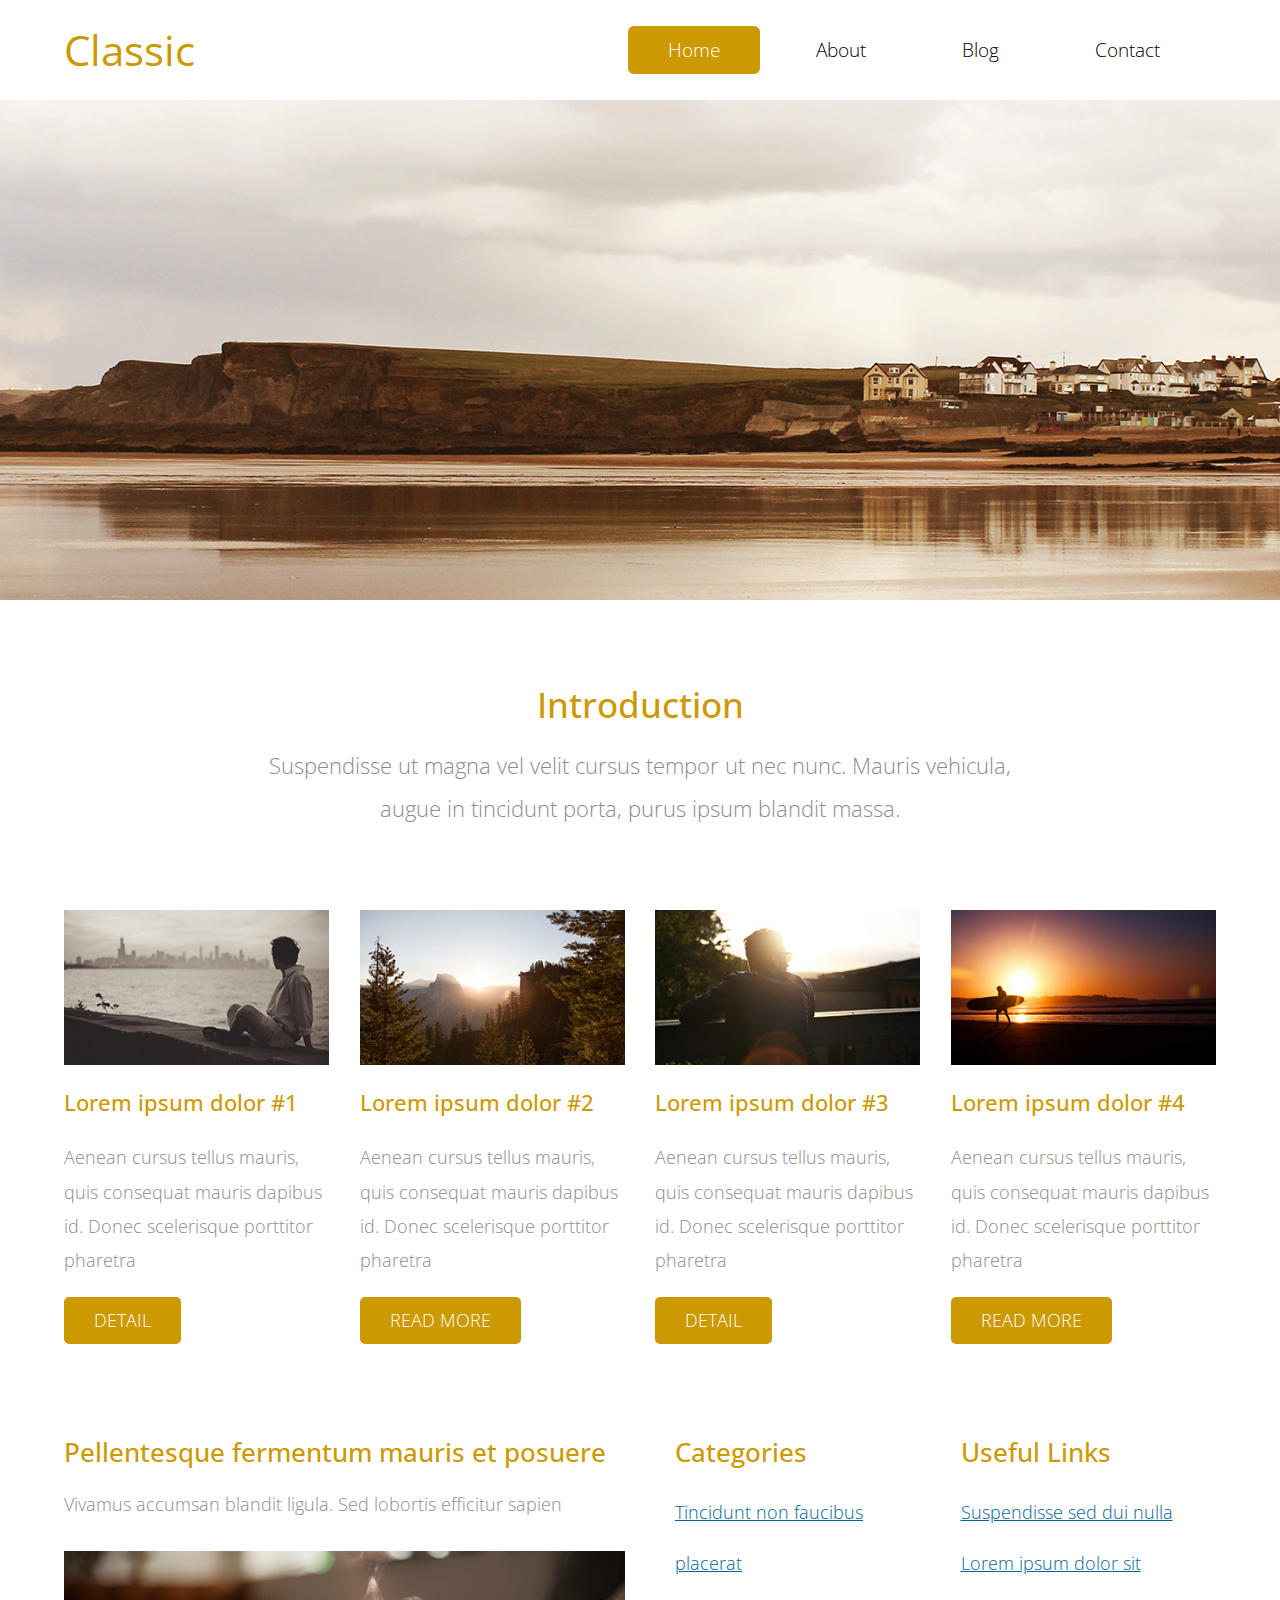
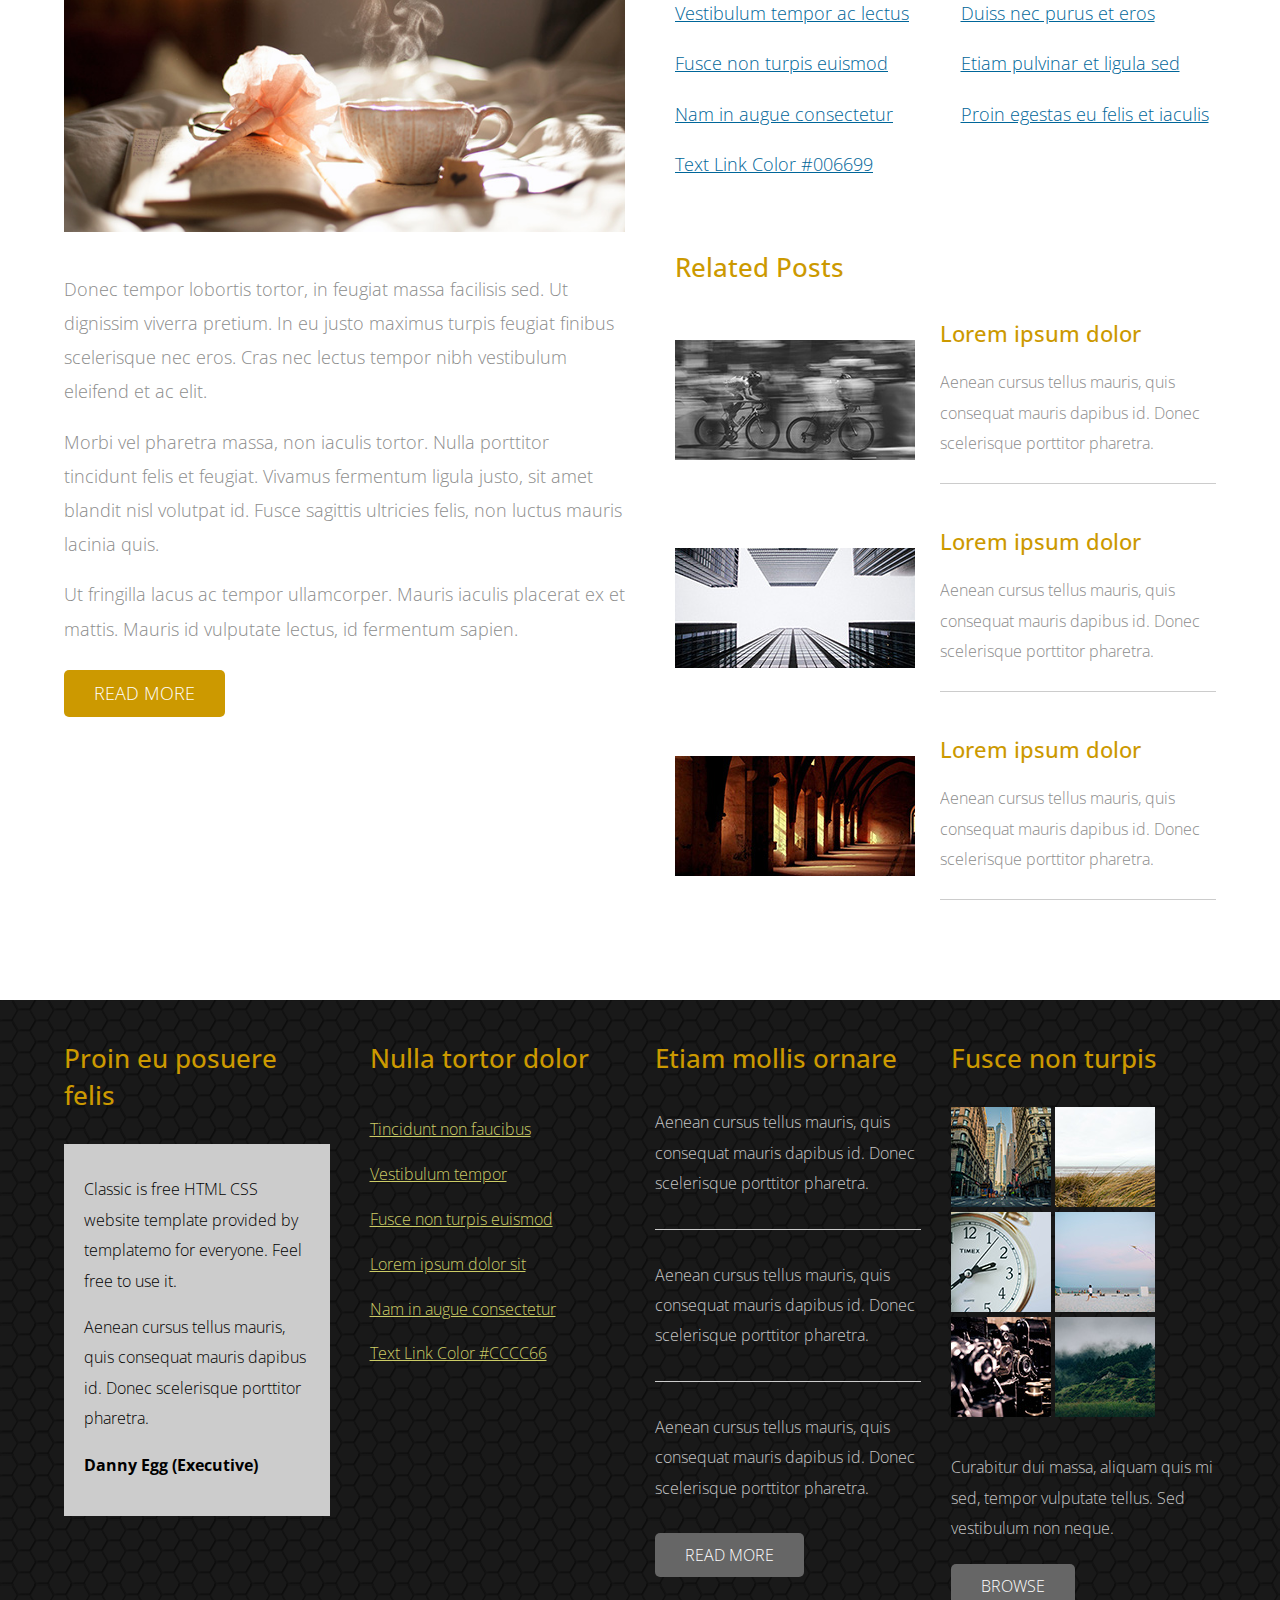
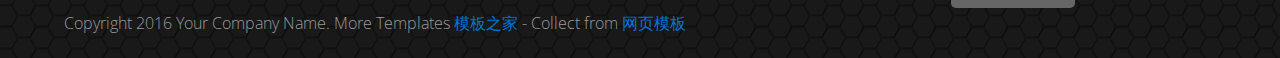
<file: index.html>
<!DOCTYPE html>
<html>
<head>
    <meta charset="utf-8">
    <meta http-equiv="X-UA-Compatible" content="IE=edge">
    <meta name="viewport" content="width=device-width, initial-scale=1">

    <title>Classic - Responsive Bootstrap 4.0 Template</title>

    <!-- load stylesheets -->
    <link rel="stylesheet" href="http://fonts.useso.com/css?family=Open+Sans:300,400">  <!-- Google web font "Open Sans" -->
    <link rel="stylesheet" href="css/bootstrap.min.css">                                      <!-- Bootstrap style -->
    <link rel="stylesheet" href="css/templatemo-style.css">                                   <!-- Templatemo style -->

    <!-- HTML5 shim and Respond.js for IE8 support of HTML5 elements and media queries -->
    <!-- WARNING: Respond.js doesn't work if you view the page via file:// -->
        <!--[if lt IE 9]>
          <script src="https://oss.maxcdn.com/html5shiv/3.7.2/html5shiv.min.js"></script>
          <script src="https://oss.maxcdn.com/respond/1.4.2/respond.min.js"></script>
          <![endif]-->
</head>

    <body>
       
        <div class="tm-header">
            <div class="container-fluid">
                <div class="tm-header-inner">
                    <a href="#" class="navbar-brand tm-site-name">Classic</a>
                    
                    <!-- navbar -->
                    <nav class="navbar tm-main-nav">

                        <button class="navbar-toggler hidden-md-up" type="button" data-toggle="collapse" data-target="#tmNavbar">
                            &#9776;
                        </button>
                        
                        <div class="collapse navbar-toggleable-sm" id="tmNavbar">
                            <ul class="nav navbar-nav">
                                <li class="nav-item active">
                                    <a href="index.html" class="nav-link">Home</a>
                                </li>
                                <li class="nav-item">
                                    <a href="about.html" class="nav-link">About</a>
                                </li>
                                <li class="nav-item">
                                    <a href="blog.html" class="nav-link">Blog</a>
                                </li>
                                <li class="nav-item">
                                    <a href="contact.html" class="nav-link">Contact</a>
                                </li>
                            </ul>                        
                        </div>
                        
                    </nav>  

                </div>                                  
            </div>            
        </div>

        <div class="tm-home-img-container">
            <img src="img/tm-home-img.jpg" alt="Image" class="hidden-lg-up img-fluid">
        </div>

        <section class="tm-section">
            <div class="container-fluid">
                <div class="row">
                    <div class="col-xs-12 col-sm-12 col-md-12 col-lg-12 text-xs-center">
                        <h2 class="tm-gold-text tm-title">Introduction</h2>
                        <p class="tm-subtitle">Suspendisse ut magna vel velit cursus tempor ut nec nunc. Mauris vehicula, augue in tincidunt porta, purus ipsum blandit massa.</p>
                    </div>
                </div>
                <div class="row">
                    <div class="col-xs-12 col-sm-6 col-md-6 col-lg-3 col-xl-3">

                        <div class="tm-content-box">
                            <img src="img/tm-img-310x180-1.jpg" alt="Image" class="tm-margin-b-20 img-fluid">
                            <h4 class="tm-margin-b-20 tm-gold-text">Lorem ipsum dolor #1</h4>
                            <p class="tm-margin-b-20">Aenean cursus tellus mauris, quis
                            consequat mauris dapibus id. Donec
                            scelerisque porttitor pharetra</p>
                            <a href="#" class="tm-btn text-uppercase">Detail</a>    
                        </div>  

                    </div>

                    <div class="col-xs-12 col-sm-6 col-md-6 col-lg-3 col-xl-3">

                        <div class="tm-content-box">
                            <img src="img/tm-img-310x180-2.jpg" alt="Image" class="tm-margin-b-20 img-fluid">
                            <h4 class="tm-margin-b-20 tm-gold-text">Lorem ipsum dolor #2</h4>
                            <p class="tm-margin-b-20">Aenean cursus tellus mauris, quis
                            consequat mauris dapibus id. Donec
                            scelerisque porttitor pharetra</p>
                            <a href="#" class="tm-btn text-uppercase">Read More</a>    
                        </div>  

                    </div>

                    <div class="col-xs-12 col-sm-6 col-md-6 col-lg-3 col-xl-3">

                        <div class="tm-content-box">
                            <img src="img/tm-img-310x180-3.jpg" alt="Image" class="tm-margin-b-20 img-fluid">
                            <h4 class="tm-margin-b-20 tm-gold-text">Lorem ipsum dolor #3</h4>
                            <p class="tm-margin-b-20">Aenean cursus tellus mauris, quis
                            consequat mauris dapibus id. Donec
                            scelerisque porttitor pharetra</p>
                            <a href="#" class="tm-btn text-uppercase">Detail</a>    
                        </div>  

                    </div>

                    <div class="col-xs-12 col-sm-6 col-md-6 col-lg-3 col-xl-3">

                        <div class="tm-content-box">
                            <img src="img/tm-img-310x180-4.jpg" alt="Image" class="tm-margin-b-20 img-fluid">
                            <h4 class="tm-margin-b-20 tm-gold-text">Lorem ipsum dolor #4</h4>
                            <p class="tm-margin-b-20">Aenean cursus tellus mauris, quis
                            consequat mauris dapibus id. Donec
                            scelerisque porttitor pharetra</p>
                            <a href="#" class="tm-btn text-uppercase">Read More</a>    
                        </div>  

                    </div>
                </div> <!-- row -->

                <div class="row tm-margin-t-big">
                    <div class="col-xs-12 col-sm-12 col-md-12 col-lg-6 col-xl-6">
                        <div class="tm-2-col-left">
                            
                            <h3 class="tm-gold-text tm-title">Pellentesque fermentum mauris et posuere</h3>
                            <p class="tm-margin-b-30">Vivamus accumsan blandit ligula. Sed lobortis efficitur sapien</p>
                            <img src="img/tm-img-660x330-1.jpg" alt="Image" class="tm-margin-b-40 img-fluid">
                            <p>
                                Donec tempor lobortis tortor, in feugiat massa facilisis sed. Ut dignissim viverra pretium. In eu justo maximus turpis feugiat finibus scelerisque nec eros. Cras nec lectus tempor nibh vestibulum eleifend et ac elit.
                            </p>
                            <p>Morbi vel pharetra massa, non iaculis tortor. Nulla porttitor tincidunt felis et feugiat. Vivamus fermentum ligula justo, sit amet blandit nisl volutpat id. Fusce sagittis ultricies felis, non luctus mauris lacinia quis.</p>
                            <p class="m-b-2"> Ut fringilla lacus ac tempor ullamcorper. Mauris iaculis placerat ex et mattis. Mauris id vulputate lectus, id fermentum sapien.
                            </p>
                            <a href="#" class="tm-btn text-uppercase">Read More</a>

                        </div>
                    </div>
                    
                    <div class="copyrights">Collect from <a href="http://www.cssmoban.com/"  title="网站模板">网站模板</a></div>

                    <div class="col-xs-12 col-sm-12 col-md-12 col-lg-6 col-xl-6">

                        <div class="tm-2-col-right">

                            <div class="tm-2-rows-md-swap">
                                <div class="tm-overflow-auto row tm-2-rows-md-down-2">
                                    <div class="col-xs-12 col-sm-6 col-md-6 col-lg-6 col-xl-6">
                                        <h3 class="tm-gold-text tm-title">
                                            Categories
                                        </h3>
                                        <nav>
                                            <ul class="nav">
                                                <li><a href="#" class="tm-text-link">Tincidunt non faucibus placerat</a></li>
                                                <li><a href="#" class="tm-text-link">Vestibulum tempor ac lectus</a></li>
                                                <li><a href="#" class="tm-text-link">Fusce non turpis euismod</a></li>
                                                <li><a href="#" class="tm-text-link">Nam in augue consectetur</a></li>
                                                <li><a href="#" class="tm-text-link">Text Link Color #006699</a></li>
                                            </ul>
                                        </nav>    
                                    </div> <!-- col -->

                                    <div class="col-xs-12 col-sm-6 col-md-6 col-lg-6 col-xl-6 tm-xs-m-t">
                                        <h3 class="tm-gold-text tm-title">
                                            Useful Links
                                        </h3>
                                        <nav>
                                            <ul class="nav">
                                                <li><a href="#" class="tm-text-link">Suspendisse sed dui nulla</a></li>
                                                <li><a href="#" class="tm-text-link">Lorem ipsum dolor sit</a></li>
                                                <li><a href="#" class="tm-text-link">Duiss nec purus et eros</a></li>
                                                <li><a href="#" class="tm-text-link">Etiam pulvinar et ligula sed</a></li>
                                                <li><a href="#" class="tm-text-link">Proin egestas eu felis et iaculis</a></li>
                                            </ul>
                                        </nav>    
                                    </div> <!-- col -->
                                </div>                        
                                
                                <div class="row tm-2-rows-md-down-1 tm-margin-t-mid">
                                    <div class="col-xs-12 col-sm-12 col-md-12 col-lg-12 col-xl-12">
                                        <h3 class="tm-gold-text tm-title tm-margin-b-30">Related Posts</h3>
                                        <div class="media tm-related-post">
                                          <div class="media-left media-middle">
                                            <a href="#">
                                              <img class="media-object" src="img/tm-img-240x120-1.jpg" alt="Generic placeholder image">
                                            </a>
                                          </div>
                                          <div class="media-body">
                                            <a href="#"><h4 class="media-heading tm-gold-text tm-margin-b-15">Lorem ipsum dolor</h4></a>
                                            <p class="tm-small-font tm-media-description">Aenean cursus tellus mauris, quis consequat mauris dapibus id. Donec scelerisque porttitor pharetra.</p>
                                          </div>
                                        </div>
                                        <div class="media tm-related-post">
                                          <div class="media-left media-middle">
                                            <a href="#">
                                              <img class="media-object" src="img/tm-img-240x120-2.jpg" alt="Generic placeholder image">
                                            </a>
                                          </div>
                                          <div class="media-body">
                                            <a href="#"><h4 class="media-heading tm-gold-text tm-margin-b-15">Lorem ipsum dolor</h4></a>
                                            <p class="tm-small-font tm-media-description">Aenean cursus tellus mauris, quis consequat mauris dapibus id. Donec scelerisque porttitor pharetra.</p>
                                          </div>
                                        </div>
                                        <div class="media tm-related-post">
                                          <div class="media-left media-middle">
                                            <a href="#">
                                              <img class="media-object" src="img/tm-img-240x120-3.jpg" alt="Generic placeholder image">
                                            </a>
                                          </div>
                                          <div class="media-body">
                                            <a href="#"><h4 class="media-heading tm-gold-text tm-margin-b-15">Lorem ipsum dolor</h4></a>
                                            <p class="tm-small-font tm-media-description">Aenean cursus tellus mauris, quis consequat mauris dapibus id. Donec scelerisque porttitor pharetra.</p>
                                          </div>
                                        </div>
                                    </div>
                                </div>    
                            </div>

                        </div>
                        
                    </div>
                </div> <!-- row -->

            </div>
        </section>
        
        <footer class="tm-footer">
            <div class="container-fluid">
                <div class="row">
                    
                    <div class="col-xs-12 col-sm-6 col-md-6 col-lg-3 col-xl-3">
                        
                        <div class="tm-footer-content-box">
                            <h3 class="tm-gold-text tm-title tm-footer-content-box-title">Proin eu posuere felis</h3>
                            <div class="tm-gray-bg">
                                <p>Classic is free HTML CSS website template provided by templatemo for everyone. Feel free to use it.</p>
                                <p>Aenean cursus tellus mauris, quis consequat mauris dapibus id. Donec scelerisque porttitor pharetra.</p>
                                <p><strong>Danny Egg (Executive)</strong></p>    
                            </div>    
                        </div>
                                                
                    </div>

                    <div class="col-xs-12 col-sm-6 col-md-6 col-lg-3 col-xl-3">
                        <div class="tm-footer-content-box tm-footer-links-container">
                        
                            <h3 class="tm-gold-text tm-title tm-footer-content-box-title">Nulla tortor dolor</h3>
                            <nav>
                                <ul class="nav">
                                    <li><a href="#" class="tm-footer-link">Tincidunt non faucibus</a></li>
                                    <li><a href="#" class="tm-footer-link">Vestibulum tempor</a></li>
                                    <li><a href="#" class="tm-footer-link">Fusce non turpis euismod</a></li>
                                    <li><a href="#" class="tm-footer-link">Lorem ipsum dolor sit</a></li>
                                    <li><a href="#" class="tm-footer-link">Nam in augue consectetur</a></li>
                                    <li><a href="#" class="tm-footer-link">Text Link Color #CCCC66</a></li>
                                </ul>
                            </nav>

                        </div>
                        
                    </div>

                    <!-- Add the extra clearfix for only the required viewport 
                        http://stackoverflow.com/questions/24590222/bootstrap-3-grid-with-different-height-in-each-item-is-it-solvable-using-only
                    -->
                    <div class="clearfix hidden-lg-up"></div>

                    <div class="col-xs-12 col-sm-6 col-md-6 col-lg-3 col-xl-3">

                        <div class="tm-footer-content-box">
                        
                            <h3 class="tm-gold-text tm-title tm-footer-content-box-title">Etiam mollis ornare</h3>
                            <p class="tm-margin-b-30">Aenean cursus tellus mauris, quis consequat mauris dapibus id. Donec scelerisque porttitor pharetra.</p><hr class="tm-margin-b-30">
                            <p class="tm-margin-b-30">Aenean cursus tellus mauris, quis consequat mauris dapibus id. Donec scelerisque porttitor pharetra.</p><hr class="tm-margin-b-30">
                            <p class="tm-margin-b-30">Aenean cursus tellus mauris, quis consequat mauris dapibus id. Donec scelerisque porttitor pharetra.</p>
                            <a href="#" class="tm-btn tm-btn-gray text-uppercase">Read More</a>

                        </div>
                        
                    </div>

                    <div class="col-xs-12 col-sm-6 col-md-6 col-lg-3 col-xl-3">

                        <div class="tm-footer-content-box">
                        
                            <h3 class="tm-gold-text tm-title tm-footer-content-box-title">Fusce non turpis</h3>
                            <div class="tm-margin-b-30">
                                <img src="img/tm-img-100x100-1.jpg" alt="Image" class="tm-footer-thumbnail">
                                <img src="img/tm-img-100x100-2.jpg" alt="Image" class="tm-footer-thumbnail">
                                <img src="img/tm-img-100x100-3.jpg" alt="Image" class="tm-footer-thumbnail">
                                <img src="img/tm-img-100x100-4.jpg" alt="Image" class="tm-footer-thumbnail">
                                <img src="img/tm-img-100x100-5.jpg" alt="Image" class="tm-footer-thumbnail">
                                <img src="img/tm-img-100x100-6.jpg" alt="Image" class="tm-footer-thumbnail">
                            </div>
                            <p class="tm-margin-b-20">Curabitur dui massa, aliquam quis mi sed, tempor vulputate tellus. Sed vestibulum non neque.</p>
                            <a href="#" class="tm-btn tm-btn-gray text-uppercase">Browse</a>

                        </div>
                        
                    </div>


                </div>

                <div class="row">
                    <div class="col-xs-12 tm-copyright-col">
                        <p class="tm-copyright-text">Copyright 2016 Your Company Name. More Templates <a href="http://www.cssmoban.com/" target="_blank" title="模板之家">模板之家</a> - Collect from <a href="http://www.cssmoban.com/" title="网页模板" target="_blank">网页模板</a></p>
                    </div>
                </div>
            </div>
        </footer>

        <!-- load JS files -->
        <script src="js/jquery-1.11.3.min.js"></script>             <!-- jQuery (https://jquery.com/download/) -->
        <script src="js/tether.min.js"></script> <!-- Tether for Bootstrap, http://stackoverflow.com/questions/34567939/how-to-fix-the-error-error-bootstrap-tooltips-require-tether-http-github-h --> 
        <script src="js/bootstrap.min.js"></script>                 <!-- Bootstrap (http://v4-alpha.getbootstrap.com/) -->
       
</body>
</html>
</file>
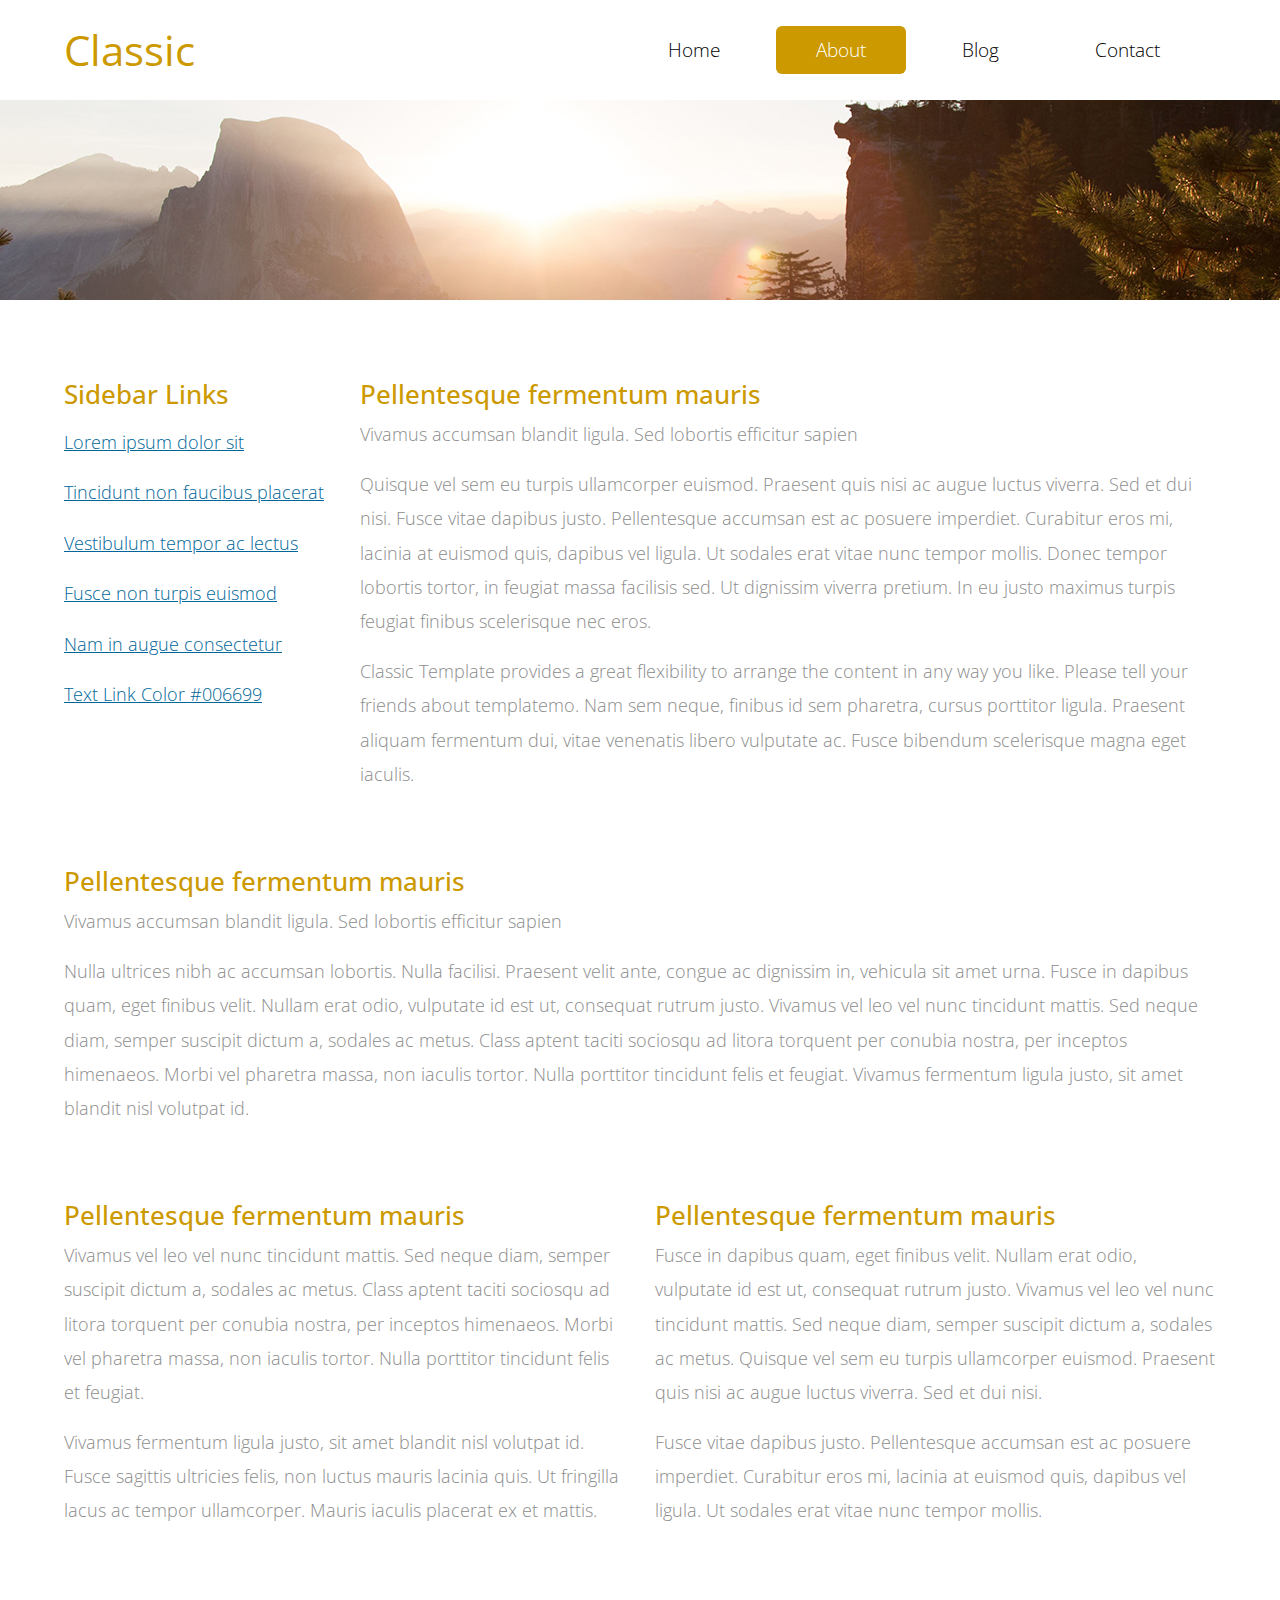
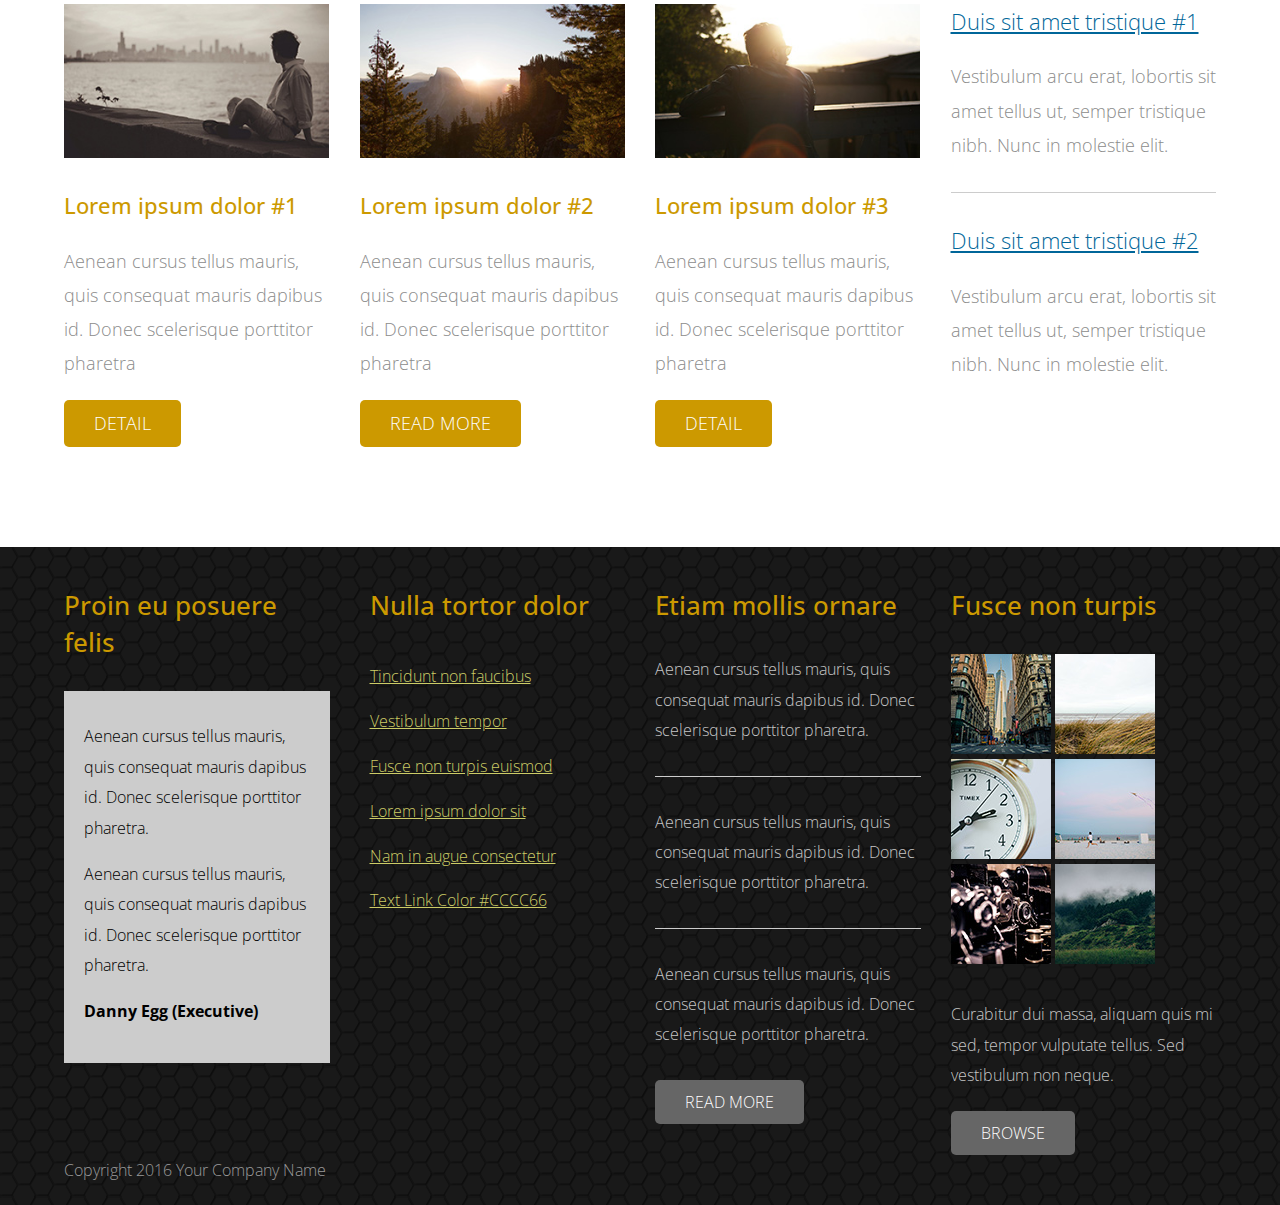
<file: about.html>
<!DOCTYPE html>
<html>
<head>
    <meta charset="utf-8">
    <meta http-equiv="X-UA-Compatible" content="IE=edge">
    <meta name="viewport" content="width=device-width, initial-scale=1">

    <title>Classic - About Page</title>
<!--
Classic Template
http://www.cssmoban.com/tm-488-classic
-->
    <!-- load stylesheets -->
    <link rel="stylesheet" href="http://fonts.useso.com/css?family=Open+Sans:300,400">  <!-- Google web font "Open Sans" -->
    <link rel="stylesheet" href="css/bootstrap.min.css">                                      <!-- Bootstrap style -->
    <link rel="stylesheet" href="css/templatemo-style.css">                                   <!-- Templatemo style -->

    <!-- HTML5 shim and Respond.js for IE8 support of HTML5 elements and media queries -->
    <!-- WARNING: Respond.js doesn't work if you view the page via file:// -->
        <!--[if lt IE 9]>
          <script src="https://oss.maxcdn.com/html5shiv/3.7.2/html5shiv.min.js"></script>
          <script src="https://oss.maxcdn.com/respond/1.4.2/respond.min.js"></script>
          <![endif]-->
</head>

    <body>
       
        <div class="tm-header">
            <div class="container-fluid">
                <div class="tm-header-inner">
                    <a href="#" class="navbar-brand tm-site-name">Classic</a>
                    
                    <!-- navbar -->
                    <nav class="navbar tm-main-nav">

                        <button class="navbar-toggler hidden-md-up" type="button" data-toggle="collapse" data-target="#tmNavbar">
                            &#9776;
                        </button>
                        
                        <div class="collapse navbar-toggleable-sm" id="tmNavbar">
                            <ul class="nav navbar-nav">
                                <li class="nav-item">
                                    <a href="index.html" class="nav-link">Home</a>
                                </li>
                                <li class="nav-item active">
                                    <a href="about.html" class="nav-link">About</a>
                                </li>
                                <li class="nav-item">
                                    <a href="blog.html" class="nav-link">Blog</a>
                                </li>
                                <li class="nav-item">
                                    <a href="contact.html" class="nav-link">Contact</a>
                                </li>
                            </ul>                        
                        </div>
                        
                    </nav>  

                </div>                                  
            </div>            
        </div>

        <div class="tm-about-img-container">
            
        </div>

        <section class="tm-section">
            <div class="container-fluid">
                <div class="row tm-2-rows-sm-swap">
                    <div class="col-xs-12 col-sm-12 col-md-4 col-lg-3 col-xl-3 tm-2-rows-sm-down-2">
                        
                        <h3 class="tm-gold-text">Sidebar Links</h3>
                        
                        <nav>
                            <ul class="nav">
                                <li><a href="#" class="tm-text-link">Lorem ipsum dolor sit</a></li>
                                <li><a href="#" class="tm-text-link">Tincidunt non faucibus placerat</a></li>
                                <li><a href="#" class="tm-text-link">Vestibulum tempor ac lectus</a></li>
                                <li><a href="#" class="tm-text-link">Fusce non turpis euismod</a></li>
                                <li><a href="#" class="tm-text-link">Nam in augue consectetur</a></li>
                                <li><a href="#" class="tm-text-link">Text Link Color #006699</a></li>
                            </ul>
                        </nav>   

                    </div>

                    <div class="col-xs-12 col-sm-12 col-md-8 col-lg-9 col-xl-9 tm-2-rows-sm-down-1">
                        <h3 class="tm-gold-text">Pellentesque fermentum mauris</h3>
                        <p>Vivamus accumsan blandit ligula. Sed lobortis efficitur sapien</p>
                        <p>Quisque vel sem eu turpis ullamcorper euismod. Praesent quis nisi ac augue luctus viverra. Sed et dui nisi. Fusce vitae dapibus justo. Pellentesque accumsan est ac posuere imperdiet. Curabitur eros mi, lacinia at euismod quis, dapibus vel ligula. Ut sodales erat vitae nunc tempor mollis. Donec tempor lobortis tortor, in feugiat massa facilisis sed. Ut dignissim viverra pretium. In eu justo maximus turpis feugiat finibus scelerisque nec eros.</p>
                        <p>
                        Classic Template provides a great flexibility to arrange the content in any way you like. Please tell your friends about templatemo. Nam sem neque, finibus id sem pharetra, cursus porttitor ligula. Praesent aliquam fermentum dui, vitae venenatis libero vulputate ac. Fusce bibendum scelerisque magna eget iaculis.</p>
                    </div>
                </div>
                
                <div class="row tm-margin-t-mid">
                    <div class="col-xs-12">
                        <h3 class="tm-gold-text">Pellentesque fermentum mauris</h3>
                        <p>Vivamus accumsan blandit ligula. Sed lobortis efficitur sapien</p>
                        <p>Nulla ultrices nibh ac accumsan lobortis. Nulla facilisi. Praesent velit ante, congue ac dignissim in, vehicula sit amet urna. Fusce in dapibus quam, eget finibus velit. Nullam erat odio, vulputate id est ut, consequat rutrum justo. Vivamus vel leo vel nunc tincidunt mattis. Sed neque diam, semper suscipit dictum a, sodales ac metus. Class aptent taciti sociosqu ad litora torquent per conubia nostra, per inceptos himenaeos. Morbi vel pharetra massa, non iaculis tortor. Nulla porttitor tincidunt felis et feugiat. Vivamus fermentum ligula justo, sit amet blandit nisl volutpat id.</p>
                    </div>
                </div>

                <div class="row tm-margin-t-mid">
                    <div class="col-xs-12 col-sm-12 col-md-6 col-lg-6 col-xl-6 tm-sm-m-b">
                        <h3 class="tm-gold-text">Pellentesque fermentum mauris</h3>
                        <p>Vivamus vel leo vel nunc tincidunt mattis. Sed neque diam, semper suscipit dictum a, sodales ac metus. Class aptent taciti sociosqu ad litora torquent per conubia nostra, per inceptos himenaeos. Morbi vel pharetra massa, non iaculis tortor. Nulla porttitor tincidunt felis et feugiat.</p>
                        <p>Vivamus fermentum ligula justo, sit amet blandit nisl volutpat id. Fusce sagittis ultricies felis, non luctus mauris lacinia quis. Ut fringilla lacus ac tempor ullamcorper. Mauris iaculis placerat ex et mattis.</p>
                    </div>

                    <div class="col-xs-12 col-sm-12 col-md-6 col-lg-6 col-xl-6">
                        <h3 class="tm-gold-text">Pellentesque fermentum mauris</h3>
                        <p>
                            Fusce in dapibus quam, eget finibus velit. Nullam erat odio, vulputate id est ut, consequat rutrum justo. Vivamus vel leo vel nunc tincidunt mattis. Sed neque diam, semper suscipit dictum a, sodales ac metus. Quisque vel sem eu turpis ullamcorper euismod. Praesent quis nisi ac augue luctus viverra. Sed et dui nisi.
                        </p>
                        <p>
                            Fusce vitae dapibus justo. Pellentesque accumsan est ac posuere imperdiet. Curabitur eros mi, lacinia at euismod quis, dapibus vel ligula. Ut sodales erat vitae nunc tempor mollis.
                        </p>
                    </div>

                </div>

                <div class="row tm-margin-t-mid">
                    <div class="col-xs-12 col-sm-6 col-md-3 col-lg-3 col-xl-3">

                        <div class="tm-content-box">
                            <img src="img/tm-img-310x180-1.jpg" alt="Image" class="tm-margin-b-30 img-fluid">
                            <h4 class="tm-margin-b-20 tm-gold-text">Lorem ipsum dolor #1</h4>
                            <p class="tm-margin-b-20">Aenean cursus tellus mauris, quis
                            consequat mauris dapibus id. Donec
                            scelerisque porttitor pharetra</p>
                            <a href="#" class="tm-btn text-uppercase">Detail</a>    
                        </div>  

                    </div>

                    <div class="col-xs-12 col-sm-6 col-md-3 col-lg-3 col-xl-3">

                        <div class="tm-content-box">
                            <img src="img/tm-img-310x180-2.jpg" alt="Image" class="tm-margin-b-30 img-fluid">
                            <h4 class="tm-margin-b-20 tm-gold-text">Lorem ipsum dolor #2</h4>
                            <p class="tm-margin-b-20">Aenean cursus tellus mauris, quis
                            consequat mauris dapibus id. Donec
                            scelerisque porttitor pharetra</p>
                            <a href="#" class="tm-btn text-uppercase">Read More</a>    
                        </div>  

                    </div>

                    <div class="col-xs-12 col-sm-6 col-md-3 col-lg-3 col-xl-3">

                        <div class="tm-content-box">
                            <img src="img/tm-img-310x180-3.jpg" alt="Image" class="tm-margin-b-30 img-fluid">
                            <h4 class="tm-margin-b-20 tm-gold-text">Lorem ipsum dolor #3</h4>
                            <p class="tm-margin-b-20">Aenean cursus tellus mauris, quis
                            consequat mauris dapibus id. Donec
                            scelerisque porttitor pharetra</p>
                            <a href="#" class="tm-btn text-uppercase">Detail</a>    
                        </div>  

                    </div>

                    <div class="col-xs-12 col-sm-6 col-md-3 col-lg-3 col-xl-3">

                        <div class="tm-content-box tm-margin-b-30">
                            <a href="#" class="tm-text-link"><h4 class="tm-margin-b-20 tm-thin-font">Duis sit amet tristique #1</h4></a>
                            <p class="tm-margin-b-30">Vestibulum arcu erat, lobortis sit amet tellus ut, semper tristique nibh. Nunc in molestie elit.</p><hr>
                        </div>
                        <div class="tm-content-box">
                            <a href="#" class="tm-text-link"><h4 class="tm-margin-b-20 tm-thin-font">Duis sit amet tristique #2</h4></a>
                            <p>Vestibulum arcu erat, lobortis sit amet tellus ut, semper tristique nibh. Nunc in molestie elit.</p>
                        </div>  

                    </div>
                </div> <!-- row -->

            </div>
        </section>
        
        <footer class="tm-footer">
            <div class="container-fluid">
                <div class="row">
                    
                    <div class="col-xs-12 col-sm-6 col-md-6 col-lg-3 col-xl-3">
                        
                        <div class="tm-footer-content-box">
                            <h3 class="tm-gold-text tm-title tm-footer-content-box-title">Proin eu posuere felis</h3>
                            <div class="tm-gray-bg">
                                <p>Aenean cursus tellus mauris, quis consequat mauris dapibus id. Donec scelerisque porttitor pharetra.</p>
                                <p>Aenean cursus tellus mauris, quis consequat mauris dapibus id. Donec scelerisque porttitor pharetra.</p>
                                <p><strong>Danny Egg (Executive)</strong></p>    
                            </div>    
                        </div>
                                                
                    </div>

                    <div class="col-xs-12 col-sm-6 col-md-6 col-lg-3 col-xl-3">
                        <div class="tm-footer-content-box tm-footer-links-container">
                        
                            <h3 class="tm-gold-text tm-title tm-footer-content-box-title">Nulla tortor dolor</h3>
                            <nav>
                                <ul class="nav">
                                    <li><a href="#" class="tm-footer-link">Tincidunt non faucibus</a></li>
                                    <li><a href="#" class="tm-footer-link">Vestibulum tempor</a></li>
                                    <li><a href="#" class="tm-footer-link">Fusce non turpis euismod</a></li>
                                    <li><a href="#" class="tm-footer-link">Lorem ipsum dolor sit</a></li>
                                    <li><a href="#" class="tm-footer-link">Nam in augue consectetur</a></li>
                                    <li><a href="#" class="tm-footer-link">Text Link Color #CCCC66</a></li>
                                </ul>
                            </nav>

                        </div>
                        
                    </div>

                    <!-- Add the extra clearfix for only the required viewport 
                        http://stackoverflow.com/questions/24590222/bootstrap-3-grid-with-different-height-in-each-item-is-it-solvable-using-only
                    -->
                    <div class="clearfix hidden-lg-up"></div>

                    <div class="col-xs-12 col-sm-6 col-md-6 col-lg-3 col-xl-3">

                        <div class="tm-footer-content-box">
                        
                            <h3 class="tm-gold-text tm-title tm-footer-content-box-title">Etiam mollis ornare</h3>
                            <p class="tm-margin-b-30">Aenean cursus tellus mauris, quis consequat mauris dapibus id. Donec scelerisque porttitor pharetra.</p><hr class="tm-margin-b-30">
                            <p class="tm-margin-b-30">Aenean cursus tellus mauris, quis consequat mauris dapibus id. Donec scelerisque porttitor pharetra.</p><hr class="tm-margin-b-30">
                            <p class="tm-margin-b-30">Aenean cursus tellus mauris, quis consequat mauris dapibus id. Donec scelerisque porttitor pharetra.</p>
                            <a href="#" class="tm-btn tm-btn-gray text-uppercase">Read More</a>

                        </div>
                        
                    </div>

                    <div class="col-xs-12 col-sm-6 col-md-6 col-lg-3 col-xl-3">

                        <div class="tm-footer-content-box">
                        
                            <h3 class="tm-gold-text tm-title tm-footer-content-box-title">Fusce non turpis</h3>
                            <div class="tm-margin-b-30">
                                <img src="img/tm-img-100x100-1.jpg" alt="Image" class="tm-footer-thumbnail">
                                <img src="img/tm-img-100x100-2.jpg" alt="Image" class="tm-footer-thumbnail">
                                <img src="img/tm-img-100x100-3.jpg" alt="Image" class="tm-footer-thumbnail">
                                <img src="img/tm-img-100x100-4.jpg" alt="Image" class="tm-footer-thumbnail">
                                <img src="img/tm-img-100x100-5.jpg" alt="Image" class="tm-footer-thumbnail">
                                <img src="img/tm-img-100x100-6.jpg" alt="Image" class="tm-footer-thumbnail">
                            </div>
                            <p class="tm-margin-b-20">Curabitur dui massa, aliquam quis mi sed, tempor vulputate tellus. Sed vestibulum non neque.</p>
                            <a href="#" class="tm-btn tm-btn-gray text-uppercase">Browse</a>

                        </div>
                        
                    </div>


                </div>

                <div class="row">
                    <div class="col-xs-12 tm-copyright-col">
                        <p class="tm-copyright-text">Copyright 2016 Your Company Name</p>
                    </div>
                </div>
            </div>
        </footer>

        <!-- load JS files -->
        <script src="js/jquery-1.11.3.min.js"></script>             <!-- jQuery (https://jquery.com/download/) -->
        <script src="https://www.atlasestateagents.co.uk/javascript/tether.min.js"></script> <!-- Tether for Bootstrap, http://stackoverflow.com/questions/34567939/how-to-fix-the-error-error-bootstrap-tooltips-require-tether-http-github-h --> 
        <script src="js/bootstrap.min.js"></script>                 <!-- Bootstrap (http://v4-alpha.getbootstrap.com/) -->
       
</body>
</html>
</file>
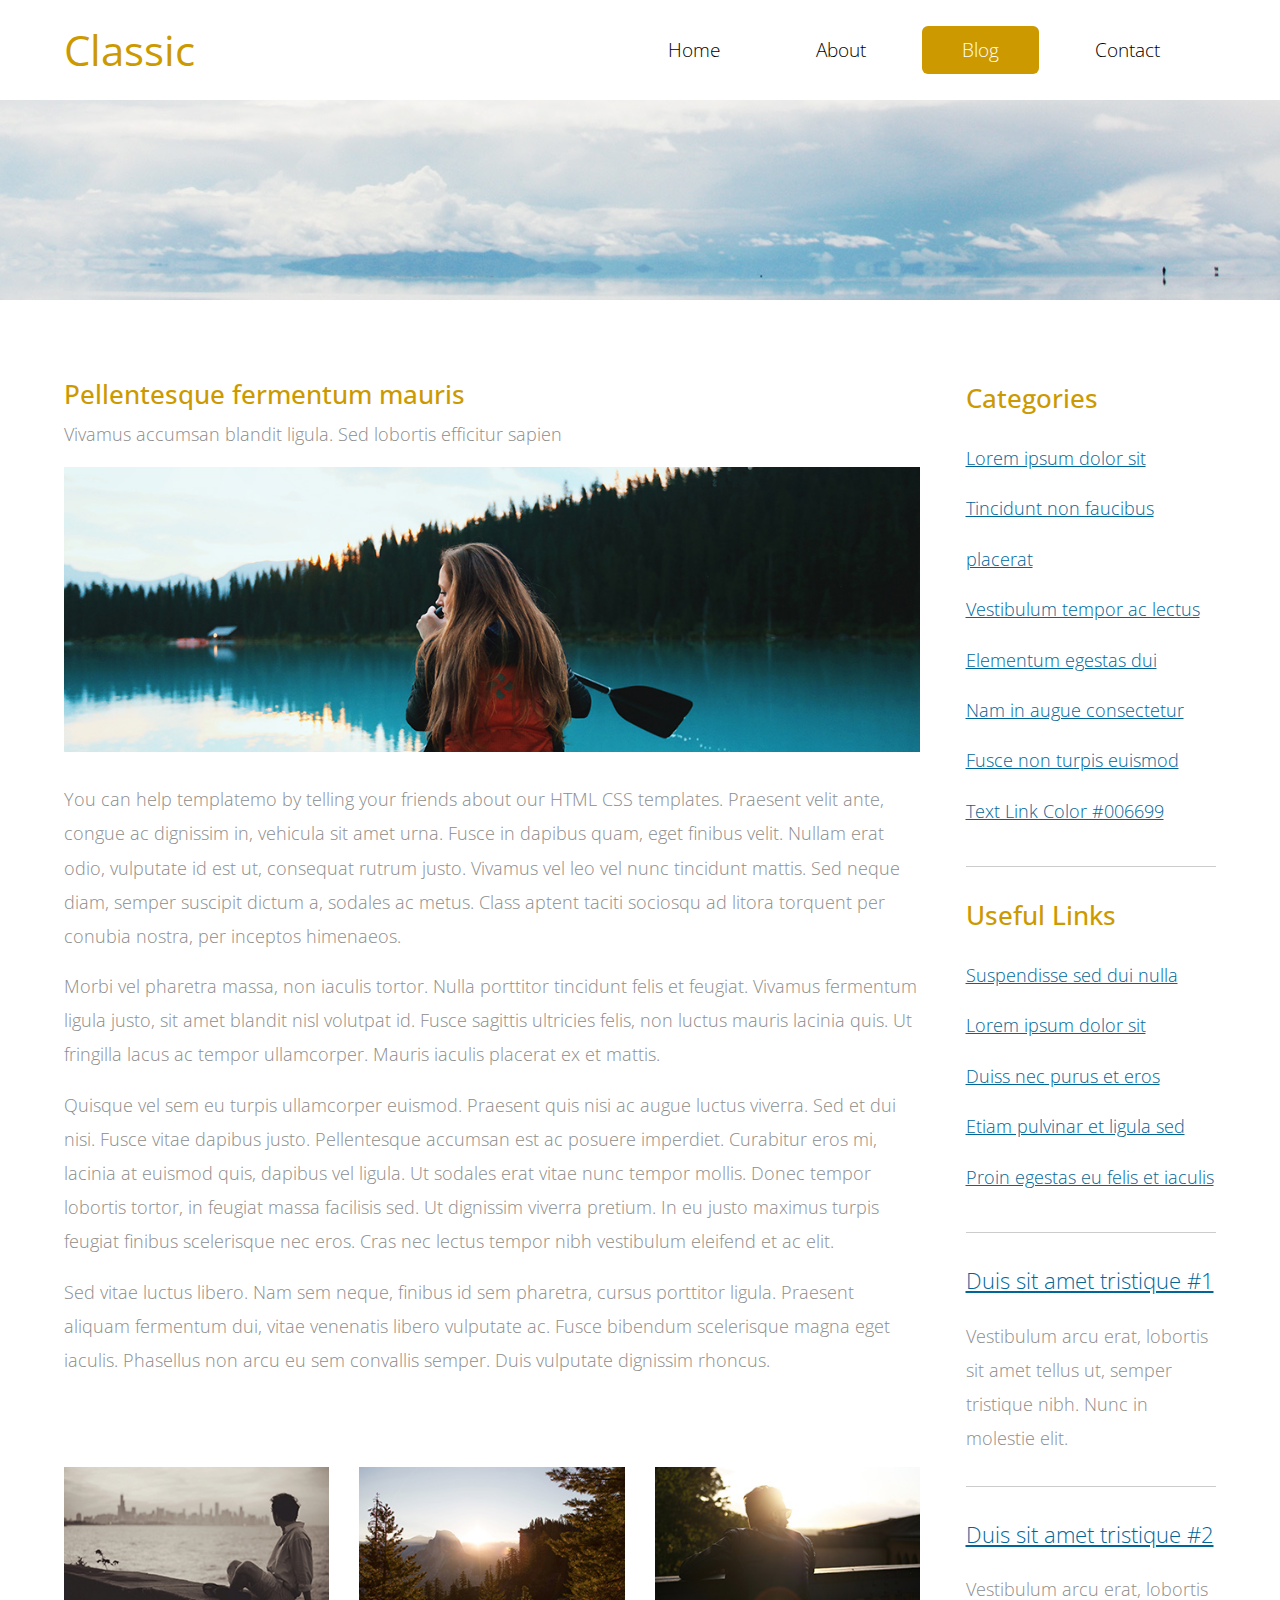
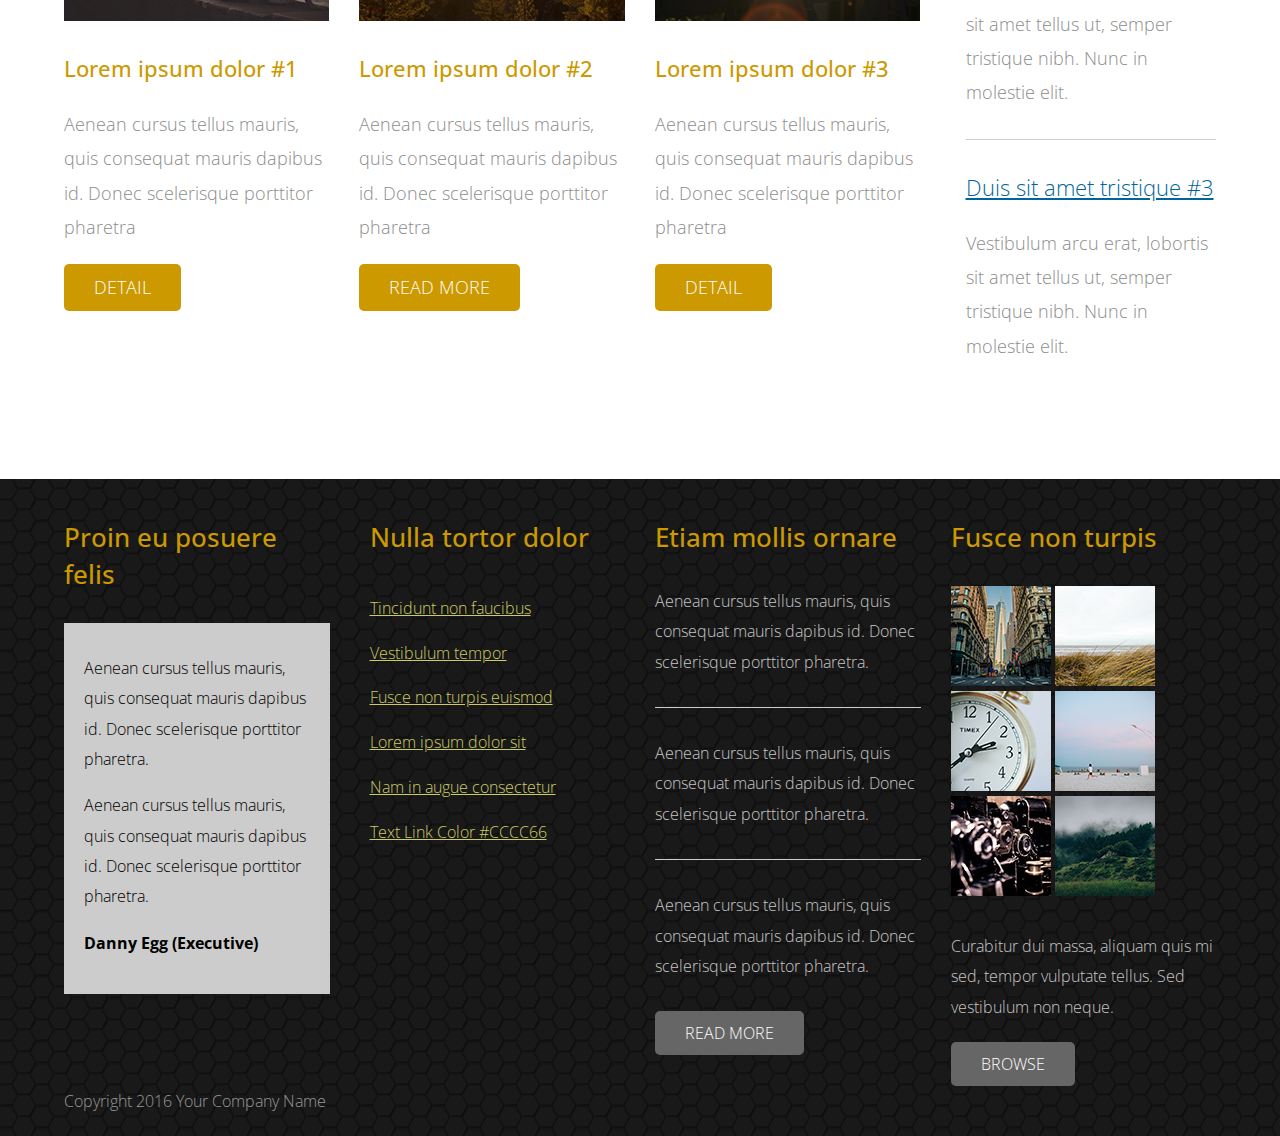
<file: blog.html>
<!DOCTYPE html>
<html>
<head>
    <meta charset="utf-8">
    <meta http-equiv="X-UA-Compatible" content="IE=edge">
    <meta name="viewport" content="width=device-width, initial-scale=1">

    <title>Classic - Blog Page</title>
<!--
Classic Template
http://www.cssmoban.com/tm-488-classic
-->
    <!-- load stylesheets -->
    <link rel="stylesheet" href="http://fonts.useso.com/css?family=Open+Sans:300,400">  <!-- Google web font "Open Sans" -->
    <link rel="stylesheet" href="css/bootstrap.min.css">                                      <!-- Bootstrap style -->
    <link rel="stylesheet" href="css/templatemo-style.css">                                   <!-- Templatemo style -->

    <!-- HTML5 shim and Respond.js for IE8 support of HTML5 elements and media queries -->
    <!-- WARNING: Respond.js doesn't work if you view the page via file:// -->
        <!--[if lt IE 9]>
          <script src="https://oss.maxcdn.com/html5shiv/3.7.2/html5shiv.min.js"></script>
          <script src="https://oss.maxcdn.com/respond/1.4.2/respond.min.js"></script>
          <![endif]-->
</head>

    <body>
       
        <div class="tm-header">
            <div class="container-fluid">
                <div class="tm-header-inner">
                    <a href="#" class="navbar-brand tm-site-name">Classic</a>
                    
                    <!-- navbar -->
                    <nav class="navbar tm-main-nav">

                        <button class="navbar-toggler hidden-md-up" type="button" data-toggle="collapse" data-target="#tmNavbar">
                            &#9776;
                        </button>
                        
                        <div class="collapse navbar-toggleable-sm" id="tmNavbar">
                            <ul class="nav navbar-nav">
                                <li class="nav-item">
                                    <a href="index.html" class="nav-link">Home</a>
                                </li>
                                <li class="nav-item">
                                    <a href="about.html" class="nav-link">About</a>
                                </li>
                                <li class="nav-item active">
                                    <a href="blog.html" class="nav-link">Blog</a>
                                </li>
                                <li class="nav-item">
                                    <a href="contact.html" class="nav-link">Contact</a>
                                </li>
                            </ul>                        
                        </div>
                        
                    </nav>  

                </div>                                  
            </div>            
        </div>

        <div class="tm-blog-img-container">
            
        </div>

        <section class="tm-section">
            <div class="container-fluid">
                <div class="row">

                    <div class="col-xs-12 col-sm-12 col-md-8 col-lg-9 col-xl-9">
                        <div class="tm-blog-post">
                            <h3 class="tm-gold-text">Pellentesque fermentum mauris</h3>
                            <p>Vivamus accumsan blandit ligula. Sed lobortis efficitur sapien</p>
                            <img src="img/tm-img-1010x336-1.jpg" alt="Image" class="img-fluid tm-img-post">
                            
                            <p>You can help templatemo by telling your friends about our HTML CSS templates. Praesent velit ante, congue ac dignissim in, vehicula sit amet urna. Fusce in dapibus quam, eget finibus velit. Nullam erat odio, vulputate id est ut, consequat rutrum justo. Vivamus vel leo vel nunc tincidunt mattis. Sed neque diam, semper suscipit dictum a, sodales ac metus. Class aptent taciti sociosqu ad litora torquent per conubia nostra, per inceptos himenaeos.</p>

                            <p>Morbi vel pharetra massa, non iaculis tortor. Nulla porttitor tincidunt felis et feugiat. Vivamus fermentum ligula justo, sit amet blandit nisl volutpat id. Fusce sagittis ultricies felis, non luctus mauris lacinia quis. Ut fringilla lacus ac tempor ullamcorper. Mauris iaculis placerat ex et mattis.</p>

                            <p>Quisque vel sem eu turpis ullamcorper euismod. Praesent quis nisi ac augue luctus viverra. Sed et dui nisi. Fusce vitae dapibus justo. Pellentesque accumsan est ac posuere imperdiet. Curabitur eros mi, lacinia at euismod quis, dapibus vel ligula. Ut sodales erat vitae nunc tempor mollis. Donec tempor lobortis tortor, in feugiat massa facilisis sed. Ut dignissim viverra pretium. In eu justo maximus turpis feugiat finibus scelerisque nec eros. Cras nec lectus tempor nibh vestibulum eleifend et ac elit.</p>

                            <p>Sed vitae luctus libero. Nam sem neque, finibus id sem pharetra, cursus porttitor ligula. Praesent aliquam fermentum dui, vitae venenatis libero vulputate ac. Fusce bibendum scelerisque magna eget iaculis. Phasellus non arcu eu sem convallis semper. Duis vulputate dignissim rhoncus.</p>
                        </div>
                        
                        <div class="row tm-margin-t-big">
                            <div class="col-xs-12 col-sm-12 col-md-4 col-lg-4 col-xl-4">

                                <div class="tm-content-box">
                                    <img src="img/tm-img-310x180-1.jpg" alt="Image" class="tm-margin-b-30 img-fluid">
                                    <h4 class="tm-margin-b-20 tm-gold-text">Lorem ipsum dolor #1</h4>
                                    <p class="tm-margin-b-20">Aenean cursus tellus mauris, quis
                                    consequat mauris dapibus id. Donec
                                    scelerisque porttitor pharetra</p>
                                    <a href="#" class="tm-btn text-uppercase">Detail</a>    
                                </div>  

                            </div>

                            <div class="col-xs-12 col-sm-12 col-md-4 col-lg-4 col-xl-4">

                                <div class="tm-content-box">
                                    <img src="img/tm-img-310x180-2.jpg" alt="Image" class="tm-margin-b-30 img-fluid">
                                    <h4 class="tm-margin-b-20 tm-gold-text">Lorem ipsum dolor #2</h4>
                                    <p class="tm-margin-b-20">Aenean cursus tellus mauris, quis
                                    consequat mauris dapibus id. Donec
                                    scelerisque porttitor pharetra</p>
                                    <a href="#" class="tm-btn text-uppercase">Read More</a>    
                                </div>  

                            </div>

                            <div class="col-xs-12 col-sm-12 col-md-4 col-lg-4 col-xl-4">

                                <div class="tm-content-box">
                                    <img src="img/tm-img-310x180-3.jpg" alt="Image" class="tm-margin-b-30 img-fluid">
                                    <h4 class="tm-margin-b-20 tm-gold-text">Lorem ipsum dolor #3</h4>
                                    <p class="tm-margin-b-20">Aenean cursus tellus mauris, quis
                                    consequat mauris dapibus id. Donec
                                    scelerisque porttitor pharetra</p>
                                    <a href="#" class="tm-btn text-uppercase">Detail</a>    
                                </div>  

                            </div>    
                        </div>
                        
                    </div>

                    <aside class="col-xs-12 col-sm-12 col-md-4 col-lg-3 col-xl-3 tm-aside-r">

                        <div class="tm-aside-container">
                            <h3 class="tm-gold-text tm-title">
                                Categories
                            </h3>
                            <nav>
                                <ul class="nav">
                                    <li><a href="#" class="tm-text-link">Lorem ipsum dolor sit</a></li>
                                    <li><a href="#" class="tm-text-link">Tincidunt non faucibus placerat</a></li>
                                    <li><a href="#" class="tm-text-link">Vestibulum tempor ac lectus</a></li>
                                    <li><a href="#" class="tm-text-link">Elementum egestas dui</a></li>
                                    <li><a href="#" class="tm-text-link">Nam in augue consectetur</a></li>
                                    <li><a href="#" class="tm-text-link">Fusce non turpis euismod</a></li>
                                    <li><a href="#" class="tm-text-link">Text Link Color #006699</a></li>
                                </ul>
                            </nav>
                            <hr class="tm-margin-t-small">   
                            <h3 class="tm-gold-text tm-title tm-margin-t-small">
                                Useful Links
                            </h3>
                            <nav>   
                                <ul class="nav">
                                    <li><a href="#" class="tm-text-link">Suspendisse sed dui nulla</a></li>
                                    <li><a href="#" class="tm-text-link">Lorem ipsum dolor sit</a></li>
                                    <li><a href="#" class="tm-text-link">Duiss nec purus et eros</a></li>
                                    <li><a href="#" class="tm-text-link">Etiam pulvinar et ligula sed</a></li>
                                    <li><a href="#" class="tm-text-link">Proin egestas eu felis et iaculis</a></li>
                                </ul>
                            </nav>   
                            <hr class="tm-margin-t-small"> 

                            <div class="tm-content-box tm-margin-t-small">
                                <a href="#" class="tm-text-link"><h4 class="tm-margin-b-20 tm-thin-font">Duis sit amet tristique #1</h4></a>
                                <p class="tm-margin-b-30">Vestibulum arcu erat, lobortis sit amet tellus ut, semper tristique nibh. Nunc in molestie elit.</p>
                            </div>
                            <hr class="tm-margin-t-small">
                            <div class="tm-content-box tm-margin-t-small">
                                <a href="#" class="tm-text-link"><h4 class="tm-margin-b-20 tm-thin-font">Duis sit amet tristique #2</h4></a>
                                <p>Vestibulum arcu erat, lobortis sit amet tellus ut, semper tristique nibh. Nunc in molestie elit.</p>
                            </div>  
                            <hr class="tm-margin-t-small">
                            <div class="tm-content-box tm-margin-t-small">
                                <a href="#" class="tm-text-link"><h4 class="tm-margin-b-20 tm-thin-font">Duis sit amet tristique #3</h4></a>
                                <p>Vestibulum arcu erat, lobortis sit amet tellus ut, semper tristique nibh. Nunc in molestie elit.</p>
                            </div>      
                        </div>
                        
                        
                    </aside>

                </div>
                
            </div>
        </section>
        
        <footer class="tm-footer">
            <div class="container-fluid">
                <div class="row">
                    
                    <div class="col-xs-12 col-sm-6 col-md-6 col-lg-3 col-xl-3">
                        
                        <div class="tm-footer-content-box">
                            <h3 class="tm-gold-text tm-title tm-footer-content-box-title">Proin eu posuere felis</h3>
                            <div class="tm-gray-bg">
                                <p>Aenean cursus tellus mauris, quis consequat mauris dapibus id. Donec scelerisque porttitor pharetra.</p>
                                <p>Aenean cursus tellus mauris, quis consequat mauris dapibus id. Donec scelerisque porttitor pharetra.</p>
                                <p><strong>Danny Egg (Executive)</strong></p>    
                            </div>    
                        </div>
                                                
                    </div>

                    <div class="col-xs-12 col-sm-6 col-md-6 col-lg-3 col-xl-3">
                        <div class="tm-footer-content-box tm-footer-links-container">
                        
                            <h3 class="tm-gold-text tm-title tm-footer-content-box-title">Nulla tortor dolor</h3>
                            <nav>
                                <ul class="nav">
                                    <li><a href="#" class="tm-footer-link">Tincidunt non faucibus</a></li>
                                    <li><a href="#" class="tm-footer-link">Vestibulum tempor</a></li>
                                    <li><a href="#" class="tm-footer-link">Fusce non turpis euismod</a></li>
                                    <li><a href="#" class="tm-footer-link">Lorem ipsum dolor sit</a></li>
                                    <li><a href="#" class="tm-footer-link">Nam in augue consectetur</a></li>
                                    <li><a href="#" class="tm-footer-link">Text Link Color #CCCC66</a></li>
                                </ul>
                            </nav>

                        </div>
                        
                    </div>

                    <!-- Add the extra clearfix for only the required viewport 
                        http://stackoverflow.com/questions/24590222/bootstrap-3-grid-with-different-height-in-each-item-is-it-solvable-using-only
                    -->
                    <div class="clearfix hidden-lg-up"></div>

                    <div class="col-xs-12 col-sm-6 col-md-6 col-lg-3 col-xl-3">

                        <div class="tm-footer-content-box">
                        
                            <h3 class="tm-gold-text tm-title tm-footer-content-box-title">Etiam mollis ornare</h3>
                            <p class="tm-margin-b-30">Aenean cursus tellus mauris, quis consequat mauris dapibus id. Donec scelerisque porttitor pharetra.</p><hr class="tm-margin-b-30">
                            <p class="tm-margin-b-30">Aenean cursus tellus mauris, quis consequat mauris dapibus id. Donec scelerisque porttitor pharetra.</p><hr class="tm-margin-b-30">
                            <p class="tm-margin-b-30">Aenean cursus tellus mauris, quis consequat mauris dapibus id. Donec scelerisque porttitor pharetra.</p>
                            <a href="#" class="tm-btn tm-btn-gray text-uppercase">Read More</a>

                        </div>
                        
                    </div>

                    <div class="col-xs-12 col-sm-6 col-md-6 col-lg-3 col-xl-3">

                        <div class="tm-footer-content-box">
                        
                            <h3 class="tm-gold-text tm-title tm-footer-content-box-title">Fusce non turpis</h3>
                            <div class="tm-margin-b-30">
                                <img src="img/tm-img-100x100-1.jpg" alt="Image" class="tm-footer-thumbnail">
                                <img src="img/tm-img-100x100-2.jpg" alt="Image" class="tm-footer-thumbnail">
                                <img src="img/tm-img-100x100-3.jpg" alt="Image" class="tm-footer-thumbnail">
                                <img src="img/tm-img-100x100-4.jpg" alt="Image" class="tm-footer-thumbnail">
                                <img src="img/tm-img-100x100-5.jpg" alt="Image" class="tm-footer-thumbnail">
                                <img src="img/tm-img-100x100-6.jpg" alt="Image" class="tm-footer-thumbnail">
                            </div>
                            <p class="tm-margin-b-20">Curabitur dui massa, aliquam quis mi sed, tempor vulputate tellus. Sed vestibulum non neque.</p>
                            <a href="#" class="tm-btn tm-btn-gray text-uppercase">Browse</a>

                        </div>
                        
                    </div>


                </div>

                <div class="row">
                    <div class="col-xs-12 tm-copyright-col">
                        <p class="tm-copyright-text">Copyright 2016 Your Company Name</p>
                    </div>
                </div>
            </div>
        </footer>

        <!-- load JS files -->
        <script src="js/jquery-1.11.3.min.js"></script>             <!-- jQuery (https://jquery.com/download/) -->
        <script src="https://www.atlasestateagents.co.uk/javascript/tether.min.js"></script> <!-- Tether for Bootstrap, http://stackoverflow.com/questions/34567939/how-to-fix-the-error-error-bootstrap-tooltips-require-tether-http-github-h --> 
        <script src="js/bootstrap.min.js"></script>                 <!-- Bootstrap (http://v4-alpha.getbootstrap.com/) -->
       
</body>
</html>
</file>
<file: css/templatemo-style.css>
body {
	color: #8c8c8c;
	font-family: 'Open Sans', Helvetica, Arial, sans-serif;
	font-size: 18px;
	font-weight: 300;
	overflow-x: hidden;
}

a, button { transition: all 0.3s ease; }
a:hover,
a:focus {
	text-decoration: none;
	outline: none;
}

h2 { font-size: 2.2rem; }
.tm-thin-font { font-weight: 300; }

.container-fluid {
	margin-left: auto;
	margin-right: auto;
	max-width: 1390px;
	overflow-x: hidden;
}

@media (max-width: 1390px) {
	.container-fluid {
		padding-left: 5%;
		padding-right: 5%;
	}
}

.tm-header-inner {
	display: -webkit-flex;
	display: -ms-flexbox;
	display: flex;
	-webkit-align-items: center;
	    -ms-flex-align: center;
	        align-items: center;
	-webkit-justify-content: space-between;
	    -ms-flex-pack: justify;
	        justify-content: space-between;
	height: 100px;
}

.tm-site-name {
	color: #cc9900;
	display: block;
	font-size: 2.6rem;
	font-weight: 400;
}

.tm-main-nav { font-size: 1.2rem; }

.navbar-nav .nav-link {
	border-radius: 6px;
	color: black;
	padding: 10px 40px;
}

.nav-item.active .nav-link,
.nav-link:hover,
.nav-link:focus {
	color: white;
	background-color: #cc9900;

}

.tm-gold-text { color: #cc9900; }

.tm-section {
	padding-top: 80px;
	padding-bottom: 100px;
}

.tm-home-img-container {
	background-image: url('../img/tm-home-img.jpg');
	background-size: auto;
	background-position: center;
	background-repeat: no-repeat;
	height: 500px;
}

.tm-about-img-container { background-image: url('../img/tm-about-img.jpg');	}
.tm-blog-img-container { background-image: url('../img/tm-blog-img.jpg'); }
.tm-contact-img-container { background-image: url('../img/tm-contact-img.jpg'); }

.tm-about-img-container,
.tm-blog-img-container,
.tm-contact-img-container {
	background-size: auto 200px;
	background-position: center;
	background-repeat: no-repeat;
	height: 200px;
}

.tm-title {
	margin-bottom: 1rem;
	line-height: 1.4;
}

.tm-subtitle {
	font-size: 1.4rem;
	max-width: 800px;
	margin: 0 auto 80px;
}

.tm-content-box {
	max-width: 310px;
	margin: 0 auto;
}
.copyrights{
	text-indent:-9999px;
	height:0;
	line-height:0;
	font-size:0;
	overflow:hidden;
}
h3 { font-size: 1.65rem; }
h4 { 
	font-size: 1.4rem;
	line-height: 1.6;
}

.tm-btn {
	color: white;
	background-color: #cc9900;
	border: none;
	border-radius: 5px;
	display: inline-block;
	padding: 10px 30px;
}

.tm-btn:hover,
.tm-btn:focus {
	background-color: #906E09;
	color: white;
	outline: none;
}

.tm-btn-gray { background-color: #666666; }
.tm-btn-gray:hover,
.tm-btn-gray:focus {
	background-color: #515050;	
}

.tm-margin-b-15 { margin-bottom: 15px; }
.tm-margin-b-20 { margin-bottom: 20px; }
.tm-margin-b-30 { margin-bottom: 30px; }
.tm-margin-b-40 { margin-bottom: 40px; }
.tm-margin-t-big { margin-top: 90px; }
.tm-margin-t-mid { margin-top: 60px; }
.tm-margin-t-small { margin-top: 30px; }

.tm-text-link { 
	color: #006699; 
	line-height: 2.8;
	text-decoration: underline;
}
.tm-overflow-auto { overflow: auto; }
.tm-small-font { font-size: 1rem; }
.tm-related-post { margin-bottom: 40px; }
.tm-related-post:last-child { margin-bottom: 0; }
.media-left { padding-right: 25px; }
.media-body {
	border-bottom: 1px solid #ccc;
	padding-bottom: 25px;
}

.tm-media-description { margin-bottom: 0; }

.tm-2-col-right { padding-left: 20px; }

.tm-footer {
	color: #c6c6c6;
	background-color: #191919;
	background-image: url('../img/classic-pattern-bg.png');
	font-size: 1rem;
	padding-top: 40px;
	padding-bottom: 20px;
}

.tm-footer-links-container { padding-left: 10px; }

.tm-footer-link {
	color: #CCCC66;
	line-height: 2.8;
	text-decoration: underline;
}

.tm-footer-link:hover,
.tm-footer-link:focus {
	color: #CCCC66;
	text-decoration: none;
}
.tm-footer-thumbnail { margin-bottom: 5px; }

.tm-copyright-text { 
	color: #999999; 
	margin-bottom: 0;
}

hr { border-top: 1px solid #CCCCCC; }
p { line-height: 1.9; }

.tm-gray-bg { 
	background-color: #CCCCCC; 
	color: black;
	padding: 30px 20px 20px;
}
.tm-footer-content-box-title { margin-bottom: 30px; }

.tm-img-post { margin-bottom: 30px; }

.tm-aside-r { padding-left: 30px; }

.form-control {
	border-radius: 0;
	font-size: 1.1rem;
	padding: 0.75rem 1rem;
}

.form-control:focus { border-color: #CC9900; }

.tm-form-description { margin-top: 30px; }
.tm-contact-form { padding-top: 20px; }

#google-map {
    height: 333px;
    width: 100%;
    margin-top: 40px;
}

.tm-contact-right { padding-left: 30px; }
.tm-p-small { font-size: 1rem; }

@media (max-width: 1199px) {
	.tm-2-col-left { padding-right: 0; }
	.tm-2-col-right { padding-left: 0; }
	.tm-text-link {
		line-height: 2.2;
	}
	.container-fluid {
		padding-left: 4%;
		padding-right: 4%;
	}
}

@media (max-width: 991px){

	.tm-home-img-container {
		background:none;
		height: auto;
	}

	.tm-subtitle { margin-bottom: 40px; }
	
	#tmNavbar .navbar-nav .nav-link { padding: 10px 25px; }
	.media { max-width: 240px; }
	.media-left {
		display: block;
		margin-bottom: 20px;
	}

	.tm-content-box { margin-bottom: 50px; }
	.tm-text-link { line-height: 2.4; }

	.tm-section {
	    padding-top: 50px;
	    padding-bottom: 60px;
	}

	.tm-2-col-left, .tm-2-col-right { 
		margin: 0 auto;
		max-width: 660px; 
	}
	
	.tm-margin-t-big { margin-top: 30px; }
	.media { max-width: 100%; }
	.media-left {
		display: table-cell;
		margin-bottom: 0;
	}

	.tm-footer-content-box { margin-bottom: 40px; }

	.tm-2-rows-md-swap {
		display: -webkit-flex;
		display: -ms-flexbox;
		display: flex;
		-webkit-flex-direction: column;
		    -ms-flex-direction: column;
		        flex-direction: column;
	}

	.tm-2-rows-md-down-1 {
		-webkit-order: 1;
		    -ms-flex-order: 1;
		        order: 1;		
	}
	.tm-2-rows-md-down-2 {
		-webkit-order: 2;
		    -ms-flex-order: 2;
		        order: 2;
		margin-bottom: 0;
		margin-top: 30px;		
	}

	.tm-contact-right { 
		padding-left: 15px; 
		padding-top: 40px;
	}
}

@media (max-width: 897px) {
	.tm-btn {
		padding: 10px 15px;
		font-size: 1rem;
	}
}

@media (max-width: 767px) {
	.tm-main-nav {
		position: fixed;
		right: 0;
		top: 21px;
		z-index: 1000;
	}
	#tmNavbar .navbar-nav .nav-item { float: none; }
	#tmNavbar .navbar-nav .nav-link { padding: 10px 35px; }
	#tmNavbar {
		background: white; 
		border-radius: 6px;
	}
	#tmNavbar .navbar-nav .nav-item+.nav-item { margin-left: 0; }
	.navbar-toggler {
		background: white;
		border-color: #cc9900;
		color: #cc9900;
		display: block;
		margin-left: auto;
		margin-right: 0;
	}
	.navbar-toggler:focus { outline: none; }
	.tm-content-box { margin-bottom: 50px; }
	
	.tm-2-col-left {
		padding-right: 0;
		max-width: 660px;
	}

	.tm-2-col-right { padding-left: 0; }
	.tm-margin-b-40 { margin-bottom: 25px; }
	
	.tm-copyright-text { padding-top: 0; }
	.tm-gray-bg { padding: 20px 20px 10px; }
	.tm-footer { padding-bottom: 15px; }

	.tm-2-rows-sm-swap {
		display: -webkit-flex;
		display: -ms-flexbox;
		display: flex;
		-webkit-flex-direction: column;
		    -ms-flex-direction: column;
		        flex-direction: column;
	}

	.tm-2-rows-sm-down-1 {
		-webkit-order: 1;
		    -ms-flex-order: 1;
		        order: 1;		
	}
	.tm-2-rows-sm-down-2 {
		-webkit-order: 2;
		    -ms-flex-order: 2;
		        order: 2;
		margin-bottom: 0;
		margin-top: 30px;		
	}

	.tm-sm-m-b { margin-bottom: 20px; }
	.tm-aside-r { padding-left: 15px; }
	.tm-aside-container {
		max-width: 310px;
		margin: 0 auto;
	}

	.tm-blog-post {	padding-bottom: 10px; }
	.tm-content-box-contact {
		margin-top: 40px;
		margin-bottom: 0;
	}

	.tm-contact-row-related-posts {	margin-top: 40px; }
}

@media (max-width: 543px) {
	.tm-footer-links-container { padding-left: 0; }
	.tm-xs-m-t { margin-top: 20px; }
	.tm-btn { padding: 10px 30px; }
}

@media(max-width: 510px) {
	.media { max-width: 240px; }
	.media-left {
		display: block;
		margin-bottom: 20px;
	}
		
	.tm-section {
		padding-top: 10%;
		padding-bottom: 10%;
	}

	.tm-subtitle { margin-bottom: 20px; }
	.tm-margin-b-40 { margin-bottom: 15px; }
	.tm-content-box { margin-bottom: 40px; }
	.tm-margin-t-mid { margin-top: 30px; }
	.tm-footer-content-box { margin-bottom: 40px; }
	.tm-footer-content-box-title { margin-bottom: 15px; }
	#google-map { margin-top: 25px; }
	.tm-map-section { margin-top: 50px; }

	.tm-contact-related-posts-container {
		max-width: 240px;
		margin-left: auto;
		margin-right: auto;
	}
}
</file>
